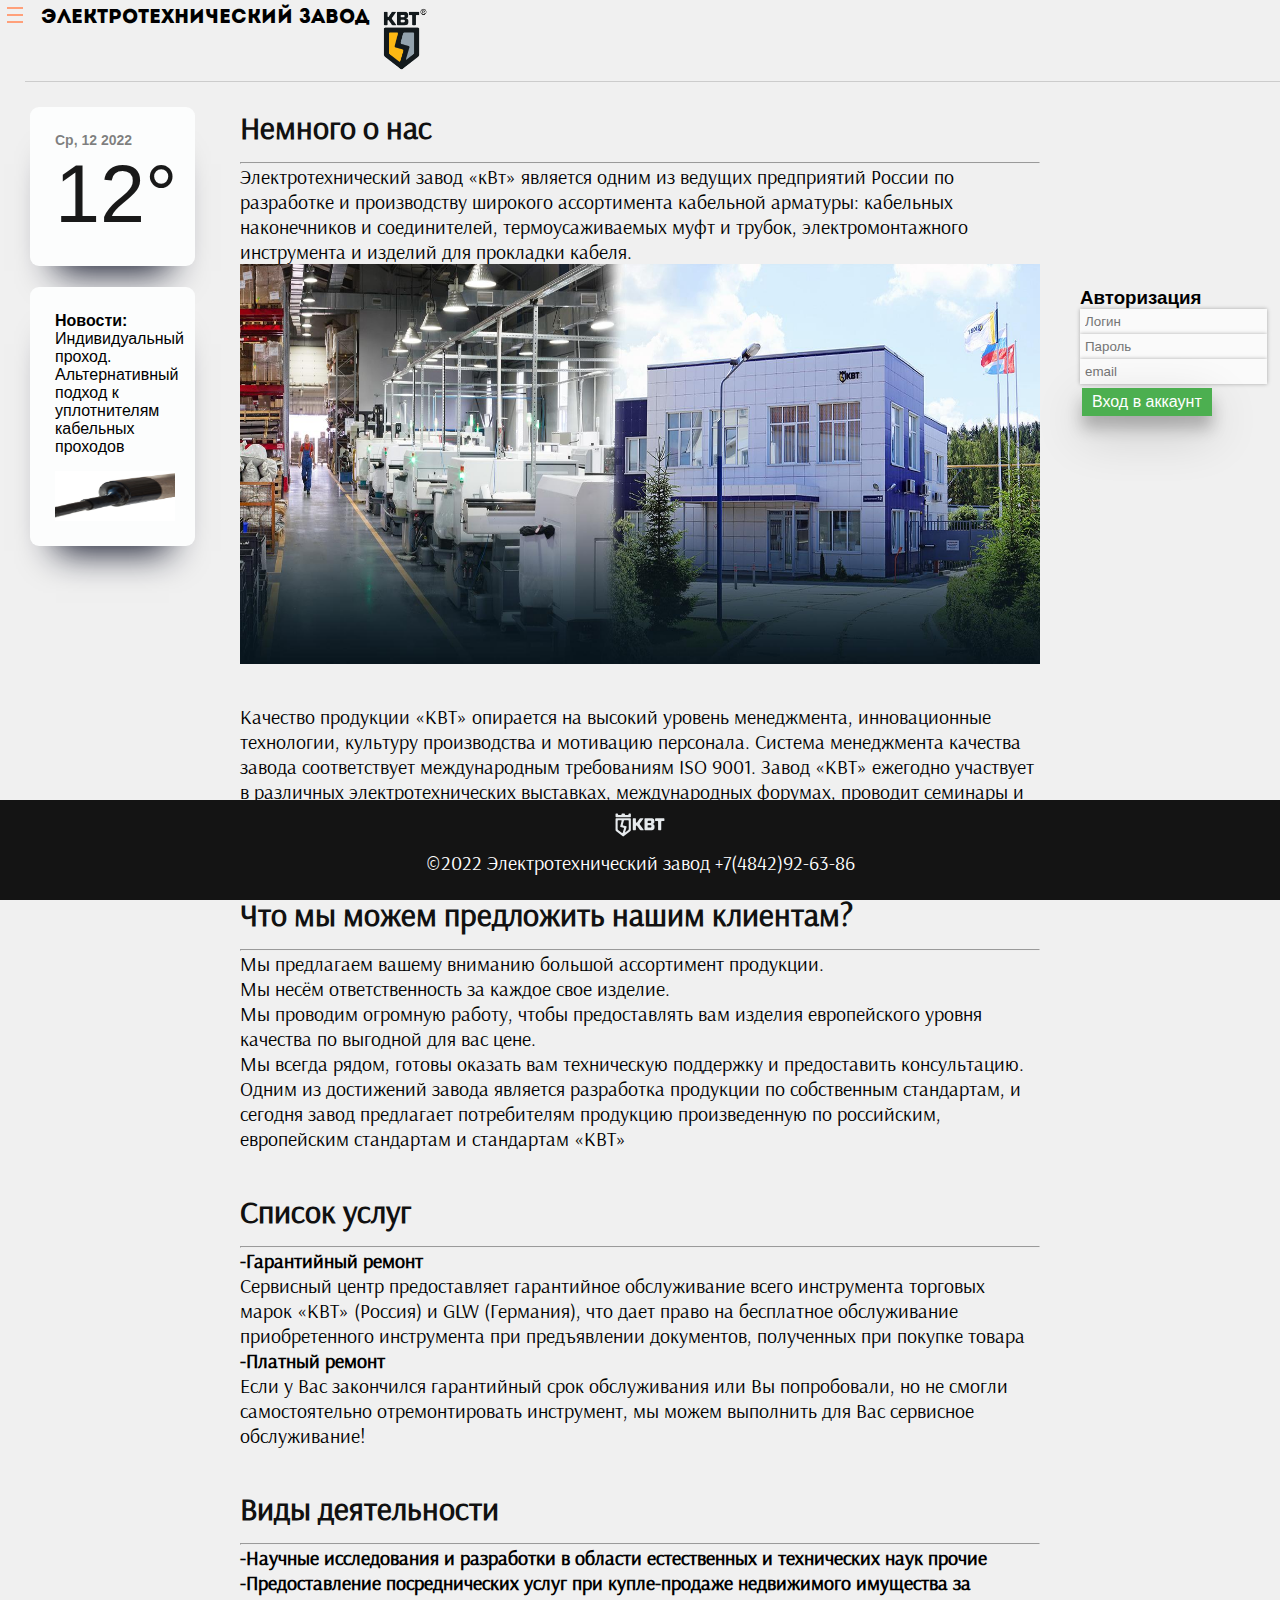
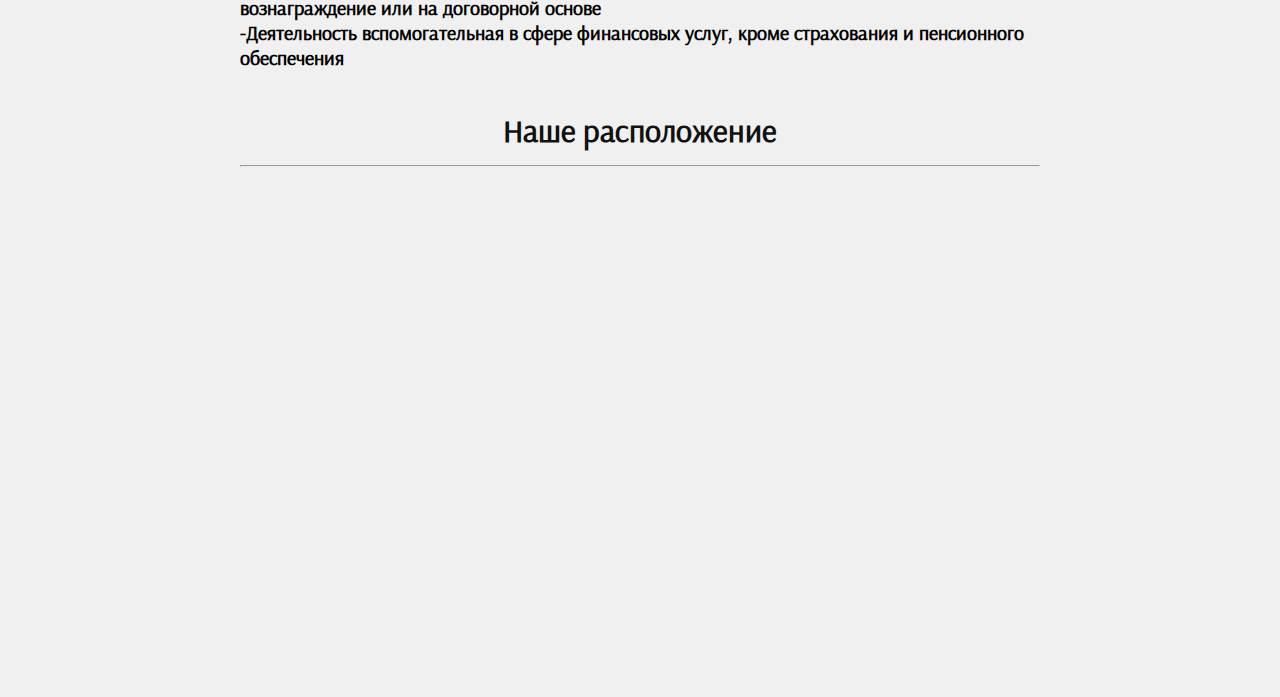
<file: Практика4-5/pages/index.html>
<head>
	<meta http-equiv="X-UA-Compatible" content="IE=edge">
	<meta name="viewport" content="width=device-width, initial-scale=1.0">
	<title>KVT</title>
	<link rel="stylesheet" href="../css/css.css">
        <link type="image/x-icon" rel="shortcut icon" href="../img/logo1.ico">
</head>
<body>
	<div class="header">	
                <p>Электротехнический завод</p>
		<a href="../pages/index.html"><img src="../img/logo.png" width="65" height="65"/></a>
                </div>
	 <input type="checkbox" id="hmt" class="hidden-menu-ticker">
    <label class="btn-menu" for="hmt">
<span class="first"></span>
<span class="second"></span>
<span class="third"></span>
</label>
<ul class="hidden-menu">
 <li><a href="">Главная страница</a></li>
      <li><a href="history.html">История предприятия</a></li>
      <li><a href="Photo-video.html">Фото и видео</a></li>
      <li><a href="Contacts.html">Контакты</a></li>
        <li><a href="inf.html">О нас</a></li>
</ul>
<div class="left">
            <div class="widget">
            
                <div class="left-panel panel">
                    <div class="date">
                        Ср, 12 2022
                    </div>
                    <div class="temp">
                       12&deg;
                    </div>
                </div>
            </div>
            </div>
            <div class="clear">
                    <div class="news">
                       <b>Новости:</b><br>
                        Индивидуальный проход.<br> Альтернативный подход к уплотнителям кабельных проходов<h2></h2>
                        <a href=""><img src="../img/proh.jpg" width="120" height="50"></a>
                    </div>
                </div>
            </div>
            </div>
<div class="menu1">
            <div>
                <form >
                    <h3>Авторизация</h3>
                    <div>
                        <input class="menuvvod" placeholder="Логин">
                    </div>
                    <div>
                        <input class="menuvvod" placeholder="Пароль">
                    </div>
                    <div>
                        <input class="menuvvod" placeholder="email">
                    </div>
                    <div>
                        <button class="button button1"  type="submit">Вход в аккаунт</button>
                    </div>
                </form>
            </div>
</div>
        <div class="content">
                <h2>Немного о нас</h2> 
                <hr>
                <p>Электротехнический завод «кВт» является одним из ведущих предприятий России по разработке и производству широкого ассортимента кабельной арматуры: кабельных наконечников и соединителей, термоусаживаемых муфт и трубок, электромонтажного инструмента и изделий для прокладки кабеля.
                <img src="../img/prodaction.jpg" width="800" height="400" align="center" />
                <p>Качество продукции «КВТ» опирается на высокий уровень менеджмента, инновационные технологии, культуру производства и мотивацию персонала.

                        Система менеджмента качества завода соответствует международным требованиям ISO 9001.
                        
                        Завод «КВТ» ежегодно участвует в различных электротехнических выставках, международных форумах, проводит семинары и практические занятия по продукции, проводит научно-исследовательскую и опытно-конструкторскую работу по освоению новых направлений продукции</p>
                <h2>Что мы можем предложить нашим клиентам?</h2>
                <hr>
                <p>Мы предлагаем вашему вниманию большой ассортимент продукции.</br>
                        Мы несём ответственность за каждое свое изделие.</br>
                        Мы проводим огромную работу, чтобы предоставлять вам изделия европейского уровня качества по выгодной для вас цене.</br>
                        Мы всегда рядом, готовы оказать вам техническую поддержку и предоставить консультацию.</br>
                        Одним из достижений завода является разработка продукции по собственным стандартам, и сегодня завод предлагает потребителям продукцию произведенную по российским, европейским стандартам и стандартам «КВТ»</p>
                        <h2>Список услуг</h2>
                        <hr>
                        <p><b>-Гарантийный ремонт</b><br>
Сервисный центр предоставляет гарантийное обслуживание всего инструмента торговых марок «КВТ» (Россия) и GLW (Германия), что дает право на бесплатное обслуживание приобретенного инструмента при предъявлении документов, полученных при покупке товара<br>
<b>-Платный ремонт</b><br>
Если у Вас закончился гарантийный срок обслуживания или Вы попробовали, но не смогли самостоятельно отремонтировать инструмент, мы можем выполнить для Вас сервисное обслуживание!</p>
   <h2>Виды деятельности</h2>
                        <hr>
                        <p><b>-Научные исследования и разработки в области естественных и технических наук прочие</b><br>
<b>-Предоставление посреднических услуг при купле-продаже недвижимого имущества за вознаграждение или на договорной основе</b><br>
<b>-Деятельность вспомогательная в сфере финансовых услуг, кроме страхования и пенсионного обеспечения</b><br>
                        <center><h2>Наше расположение</h2></center> 
<hr>                
<iframe src="https://yandex.ru/map-widget/v1/?um=constructor%3A0b6fc6575cf6720e4ea9ee7a46d225d6eb70cebe664f619e77d1f1166318fa01&amp;source=constructor" width="850" height="380" frameborder="0"></iframe>
                </div>
                <center>
        <footer class="fixed_footer">
                <div class="content">
                        <img src="../img/footer.svg" width="50" height="50">
                  <p class="tex">©2022 Электротехнический завод   +7(4842)92-63-86</p>
                </div>
              </footer>
</body>
</html>
</file>
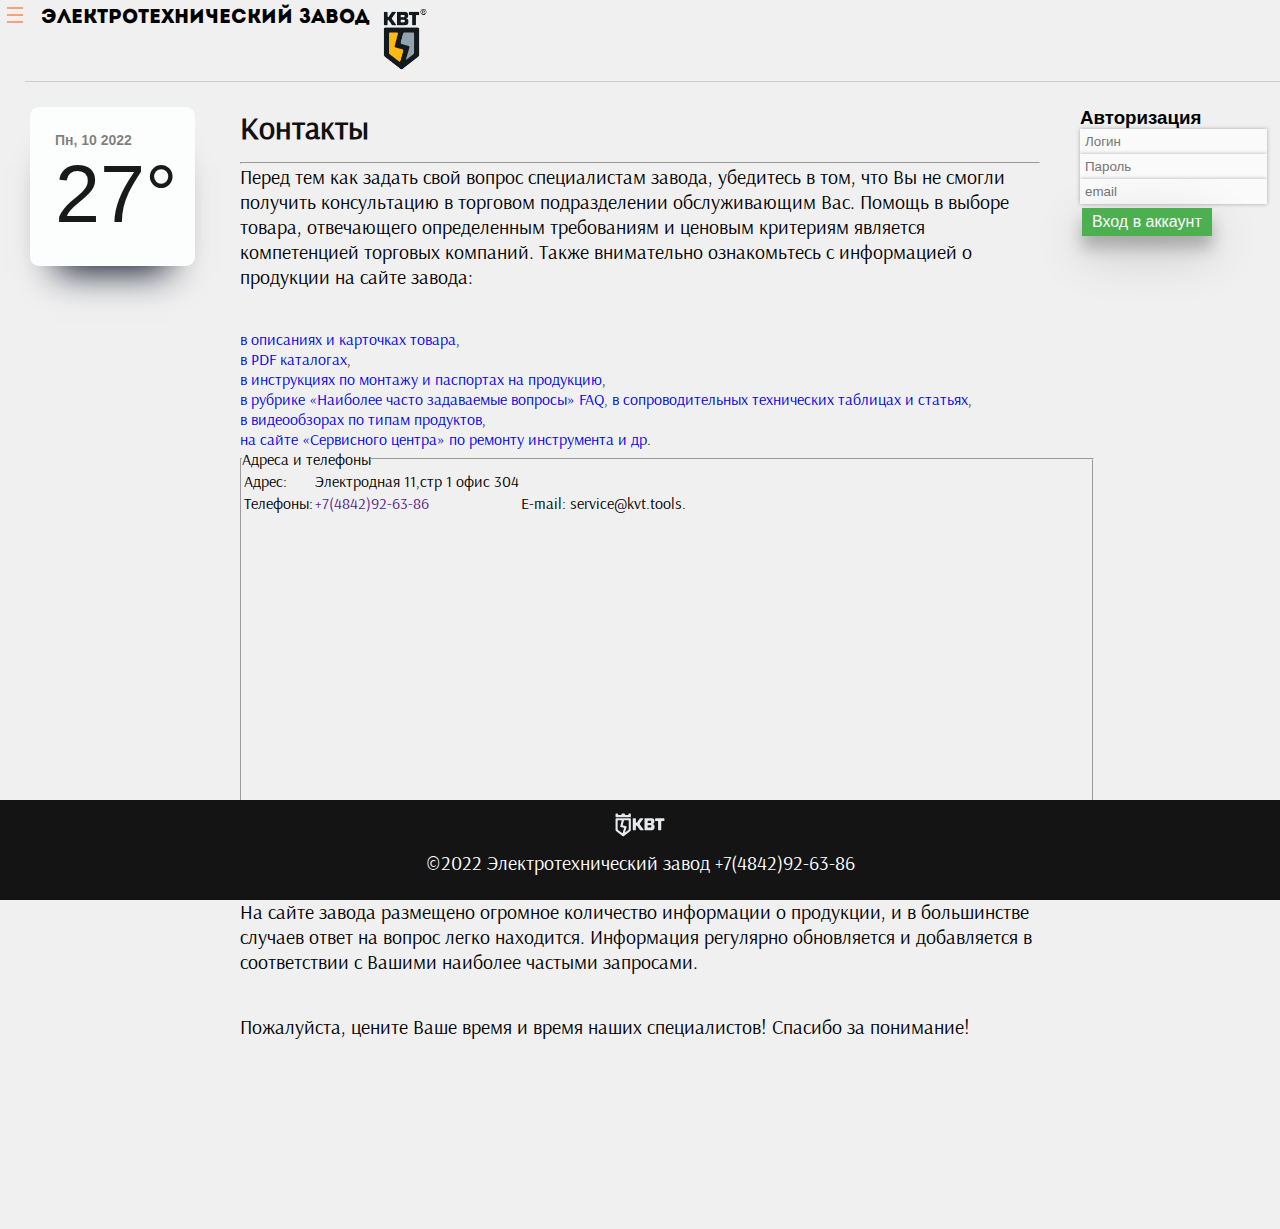
<file: Практика4-5/pages/Contacts.html>
<head>
	<meta http-equiv="X-UA-Compatible" content="IE=edge">
	<meta name="viewport" content="width=device-width, initial-scale=1.0">
	<title>Контакты</title>
	<link rel="stylesheet" href="../css/css.css">
	<link type="image/x-icon" rel="shortcut icon" href="../img/logo1.ico">
</head>
<body>
	<div class="header">	
                <p>Электротехнический завод</p>
				<a href="../pages/index.html"><img src="../img/logo.png" width="65" height="65"/></a>
                </div>
	 <input type="checkbox" id="hmt" class="hidden-menu-ticker">
    <label class="btn-menu" for="hmt">
<span class="first"></span>
<span class="second"></span>
<span class="third"></span>
</label>
<ul class="hidden-menu">
 <li><a href="index.html">Главная страница</a></li>
    <li><a href="history.html">История предприятия</a></li>
      <li><a href="Photo-video.html">Фото и видео</a></li>
      <li><a href="Contacts.html">Контакты</a></li>
        <li><a href="inf.html">О нас</a></li>
</ul>
<div class="left">
	<div class="widget">
	
		<div class="left-panel panel">
			<div class="date">
				Пн, 10 2022
			</div>
			<div class="temp">
			   27&deg;
			</div>
		</div>
		<div class="right-panel panel">
		</div>
	</div>
</div>
<div class="menu1">
	<div>
		<form  class="container-1">
			<h3>Авторизация</h3>
			<div>
				<input class="menuvvod" placeholder="Логин">
			</div>
			<div>
				<input class="menuvvod" placeholder="Пароль">
			</div>
			<div>
				<input class="menuvvod" placeholder="email">
			</div>
			<div>
				<button class="button button1"  type="submit">Вход в аккаунт</button>
			</div>
		</form>
	</div>
</div>
        <div class="content">
                <h2>Контакты</h2> 
                <hr>
                <p>Перед тем как задать свой вопрос специалистам завода, убедитесь  в том, что Вы не смогли получить консультацию в торговом подразделении обслуживающим Вас. Помощь в выборе товара, отвечающего определенным требованиям и ценовым критериям является компетенцией торговых компаний.
					Также внимательно ознакомьтесь с информацией о продукции на сайте завода: </p>
					<ul>
						<li><a href="/prod/">в описаниях и карточках товара</a>,&nbsp;</li>
						<li><a href="/pdf-catalogues/">в PDF каталогах</a>,&nbsp;&nbsp;</li>
						<li><a href="/technical-support/docs/">в инструкциях по монтажу и паспортах на продукцию</a>,&nbsp;&nbsp;</li>
						<li><a href="/kvt_uc/training_materials/articles/">в рубрике «Наиболее часто задаваемые вопросы» FAQ, в сопроводительных технических таблицах и статьях</a>, &nbsp;</li>
						<li><a href="/kvt_uc/training_materials/our-video/">в видеообзорах по типам продуктов</a>,&nbsp;</li>
						<li><a href="http://kvt-service.tools/service/">на сайте «Сервисного центра» по ремонту инструмента и др</a>.&nbsp;</li>
					</ul>
					<fieldset>
    <legend>Адреса и телефоны</legend>
 <table>
 <tr>
 <td>Адрес:</td>
 <td>Электродная 11,cтр 1 офис 304</td>
 </tr>
 <tr>
  <td>Телефоны:</td>
 <td><a href="" background="gray">+7(4842)92-63-86</td></a>
 <td>E-mail:
service@kvt.tools.
</td>
 </tr>
 <tr>
 <td></td>
 </tr>
 </table>
    <div class="razmer">
 <form align="center">
	<iframe src="https://yandex.ru/map-widget/v1/?um=constructor%3A0b6fc6575cf6720e4ea9ee7a46d225d6eb70cebe664f619e77d1f1166318fa01&amp;source=constructor" width="850" height="380" frameborder="0"></iframe>
  </form>
</fieldset>
				<p>На сайте завода размещено огромное количество информации о продукции, и в большинстве случаев ответ на вопрос легко находится. Информация регулярно обновляется и добавляется в соответствии с Вашими наиболее частыми запросами.</p>
			<p>Пожалуйста, цените Ваше время и время наших специалистов! Спасибо за понимание!</p>	
			</div>
			<center>
        <footer class="fixed_footer">
                <div class="content">
                        <img src="../img/footer.svg" width="50" height="50">
                  <p class="tex">©2022 Электротехнический завод   +7(4842)92-63-86</p>
                </div>
              </footer>
</body>
</html>
</file>
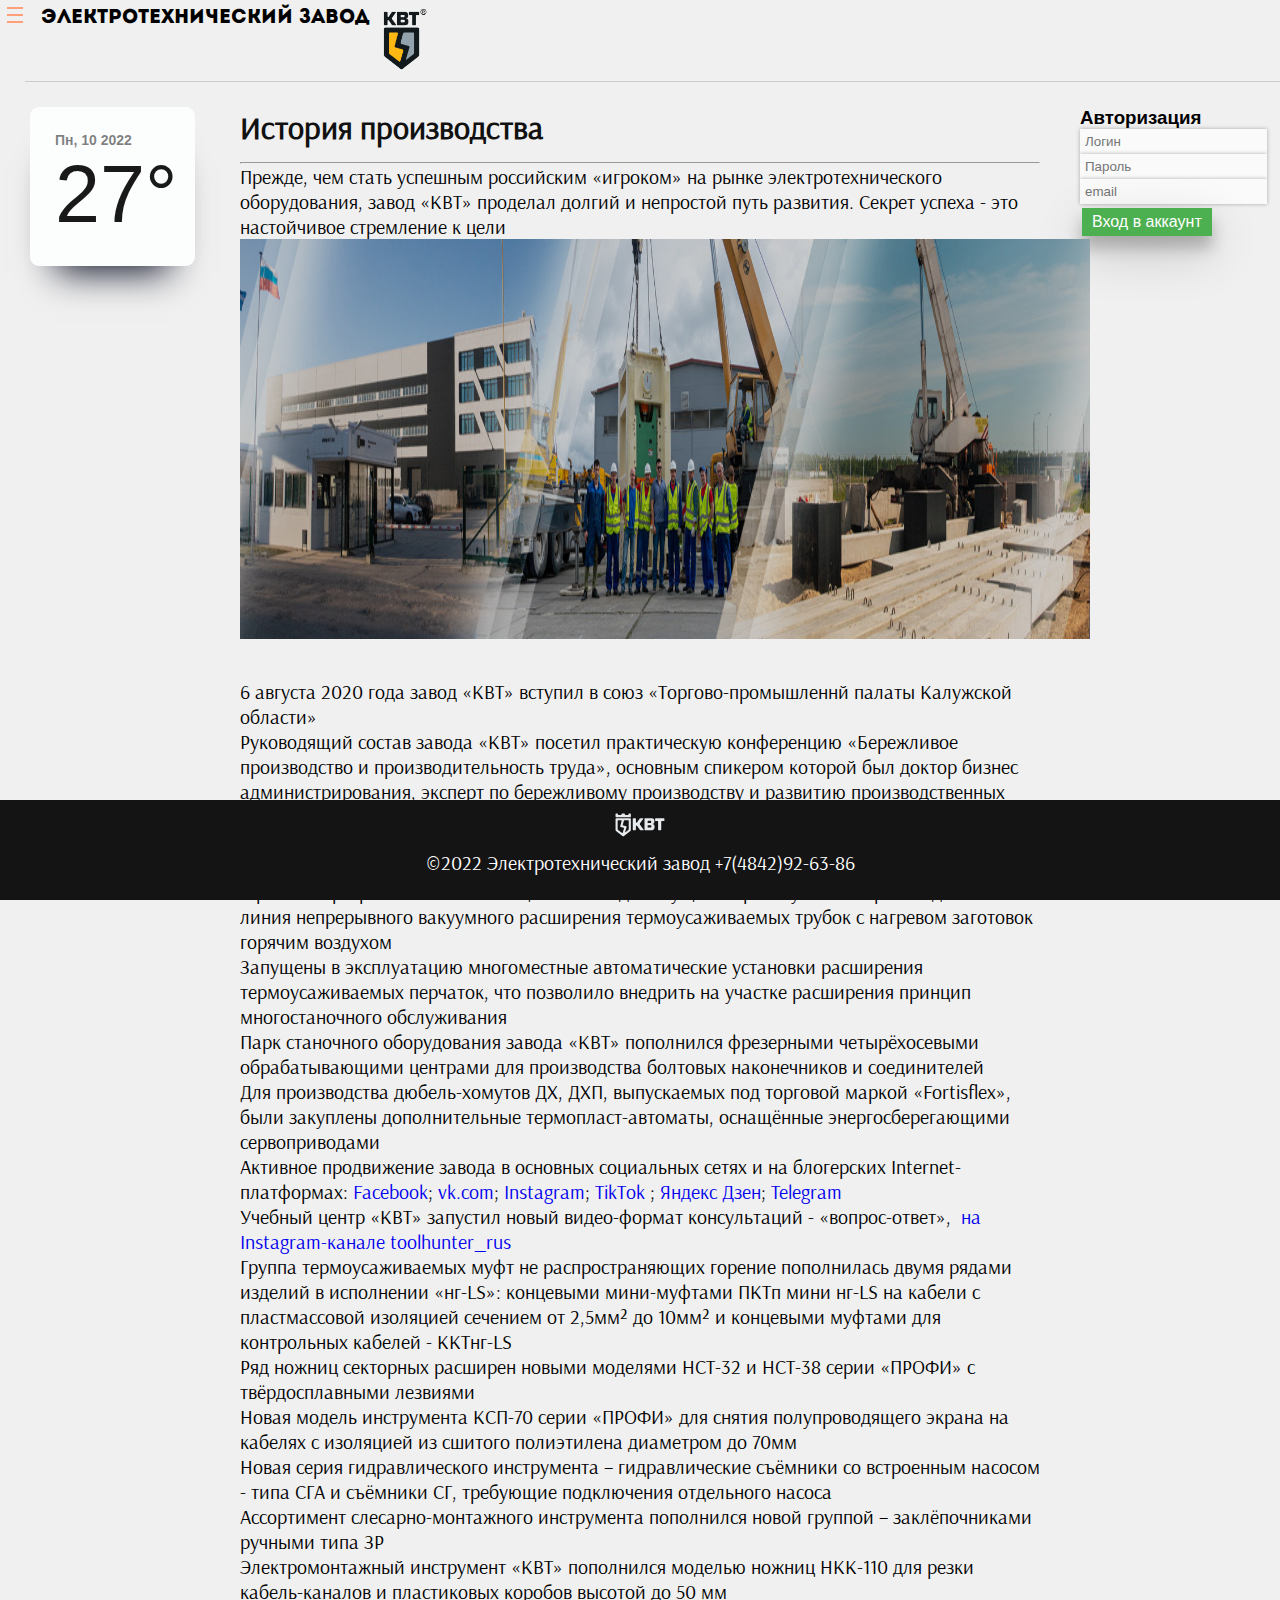
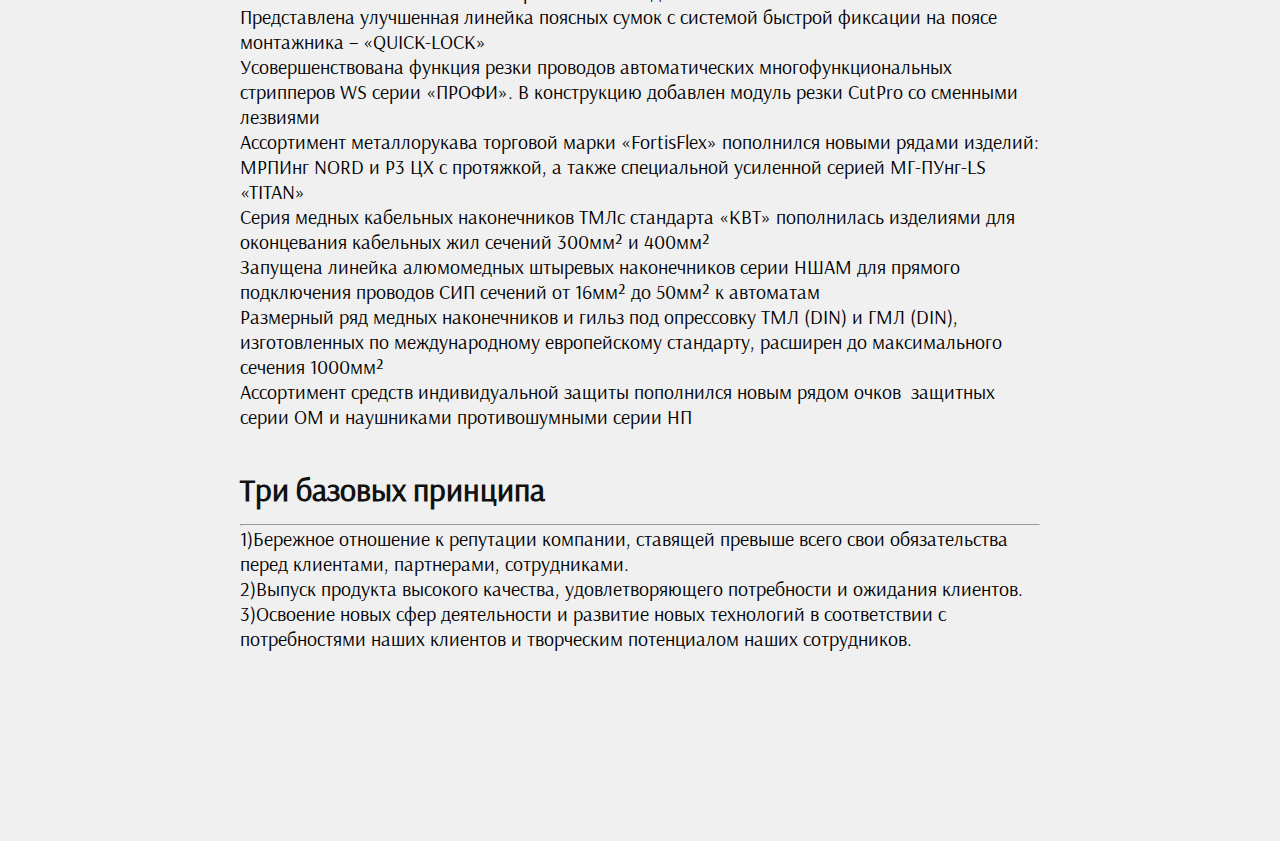
<file: Практика4-5/pages/history.html>
<head>
	<meta http-equiv="X-UA-Compatible" content="IE=edge">
	<meta name="viewport" content="width=device-width, initial-scale=1.0">
	<title>История</title>
	<link rel="stylesheet" href="../css/css.css">
	<link type="image/x-icon" rel="shortcut icon" href="../img/logo1.ico">
</head>
<body>
	<div class="header">	
                <p>Электротехнический завод</p>
		<a href="../pages/index.html"><img src="../img/logo.png" width="65" height="65"/></a>
                </div>
	 <input type="checkbox" id="hmt" class="hidden-menu-ticker">
    <label class="btn-menu" for="hmt">
<span class="first"></span>
<span class="second"></span>
<span class="third"></span>
</label>
<ul class="hidden-menu">
<li><a href="index.html">Главная страница</a></li>
    <li><a href="history.html">История предприятия</a></li>
      <li><a href="Photo-video.html">Фото и видео</a></li>
      <li><a href="Contacts.html">Контакты</a></li>
        <li><a href="inf.html">О нас</a></li>
</ul>
<div class="left">
	<div class="widget">
	
		<div class="left-panel panel">
			<div class="date">
				Пн, 10 2022
			</div>
			<div class="temp">
			   27&deg;
			</div>
		</div>
		<div class="right-panel panel">
		</div>
	</div>
	</div>
</div>
<div class="menu1">
	<div>
		<form  class="container-1">
			<h3>Авторизация</h3>
			<div>
				<input class="menuvvod" placeholder="Логин">
			</div>
			<div>
				<input class="menuvvod" placeholder="Пароль">
			</div>
			<div>
				<input class="menuvvod" placeholder="email">
			</div>
			<div>
				<button class="button button1"  type="submit">Вход в аккаунт</button>
			</div>
		</form>
	</div>
</div>
        <div class="content">
                <h2>История производства</h2> 
                <hr>
                <p>Прежде, чем стать успешным российским «игроком» на рынке электротехнического оборудования, завод «КВТ» проделал долгий и непростой путь развития. Секрет успеха - это настойчивое стремление к цели
                <img src="../img/download.jpg" width="850" height="400"/>
                <p>
					6 августа 2020 года завод «КВТ» вступил в союз «Торгово-промышленнй палаты Калужской области»</br>
					Руководящий состав завода «КВТ» посетил практическую конференцию «Бережливое производство и производительность труда», основным спикером которой был доктор бизнес администрирования, эксперт по бережливому производству и развитию производственных систем - Литти Сергей Павлович</br>
					Завод «КВТ» представил свою продукцию на 30-й международной выставке отделочных и строительных материалов, инженерного оборудования, архитектурных проектов «YugBuild»</br>
					В рамках программы автоматизации на заводе запущена в работу высокопроизводительная линия непрерывного вакуумного расширения термоусаживаемых трубок с нагревом заготовок горячим воздухом</br>
					Запущены в эксплуатацию многоместные автоматические установки расширения термоусаживаемых перчаток, что позволило внедрить на участке расширения принцип многостаночного обслуживания</br>
					Парк станочного оборудования завода «КВТ» пополнился фрезерными четырёхосевыми обрабатывающими центрами для производства болтовых наконечников и соединителей</br>
					Для производства дюбель-хомутов ДХ, ДХП, выпускаемых под торговой маркой «Fortisflex», были закуплены дополнительные термопласт-автоматы, оснащённые энергосберегающими сервоприводами</br>
					Активное продвижение завода в основных социальных сетях и на блогерских Internet-платформах: <a href="https://www.facebook.com/kvt.su/">Facebook</a>; <a href="https://vk.com/kvt_electro">vk.com</a>; <a href="https://www.instagram.com/kvt.su/">Instagram</a>; <a href="https://www.tiktok.com/@kvt.su?lang=ru-RU">TikTok </a>; <a href="https://zen.yandex.ru/id/5ffd9ea1e4f5ff539bd3e006">Яндекс Дзен</a>; <a href="https://t.me/kvt_su">Telegram</a></br>
					Учебный центр «КВТ» запустил новый видео-формат консультаций - «вопрос-ответ»,&nbsp; <a href="https://www.instagram.com/toolhunter_rus/">на Instagram-канале toolhunter_rus&nbsp;</a></br>
					Группа термоусаживаемых муфт не распространяющих горение пополнилась двумя рядами изделий в исполнении «нг-LS»: концевыми мини-муфтами ПКТп мини нг-LS на кабели с пластмассовой изоляцией сечением от 2,5мм² до 10мм² и концевыми муфтами для контрольных кабелей - ККТнг-LS</br>
					Ряд ножниц секторных расширен новыми моделями НСТ-32 и НСТ-38 серии «ПРОФИ» с твёрдосплавными лезвиями</br>
					Новая модель инструмента КСП-70 серии «ПРОФИ» для снятия полупроводящего экрана на кабелях с изоляцией из сшитого полиэтилена диаметром до 70мм</br>
					Новая серия гидравлического инструмента – гидравлические съёмники со встроенным насосом - типа СГА и съёмники СГ, требующие подключения отдельного насоса</br>
					Ассортимент слесарно-монтажного инструмента пополнился новой группой – заклёпочниками ручными типа ЗР</br>
					Электромонтажный инструмент «КВТ» пополнился моделью ножниц НКК-110 для резки кабель-каналов и пластиковых коробов высотой до 50 мм</br>
					Представлена улучшенная линейка поясных сумок с системой быстрой фиксации на поясе монтажника – «QUICK-LOCK»</br>
					Усовершенствована функция резки проводов автоматических многофункциональных стрипперов WS серии «ПРОФИ». В конструкцию добавлен модуль резки СutPro со сменными лезвиями</br>
					Ассортимент металлорукава торговой марки «FortisFlex» пополнился новыми рядами изделий: МРПИнг NORD и Р3 ЦХ с протяжкой, а также специальной усиленной серией МГ-ПУнг-LS «TITAN»</br>
					Серия медных кабельных наконечников ТМЛс стандарта «КВТ» пополнилась изделиями для оконцевания кабельных жил сечений 300мм² и 400мм²</br>
					Запущена линейка алюмомедных штыревых наконечников серии НШАМ для прямого подключения проводов СИП сечений от 16мм² до 50мм² к автоматам</br>
					Размерный ряд медных наконечников и гильз под опрессовку ТМЛ (DIN) и ГМЛ (DIN), изготовленных по международному европейскому стандарту, расширен до максимального сечения 1000мм²</br>
					Ассортимент средств индивидуальной защиты пополнился новым рядом очков&nbsp; защитных серии ОМ и наушниками противошумными серии НП</p>
                <h2>Три базовых принципа</h2>
                <hr>
<p>1)Бережное отношение к репутации компании, ставящей превыше всего свои обязательства перед клиентами, партнерами, сотрудниками.</br>
2)Выпуск продукта высокого качества, удовлетворяющего потребности и ожидания клиентов.</br>
3)Освоение новых сфер деятельности и развитие новых технологий в соответствии с потребностями наших клиентов и творческим потенциалом наших сотрудников.</p>
                </div>
                <center>
        <footer class="fixed_footer">
                <div class="content">
                        <img src="../img/footer.svg" width="50" height="50">
                  <p class="tex">©2022 Электротехнический завод   +7(4842)92-63-86</p>
                </div>
              </footer>
</body>
</html>
</file>
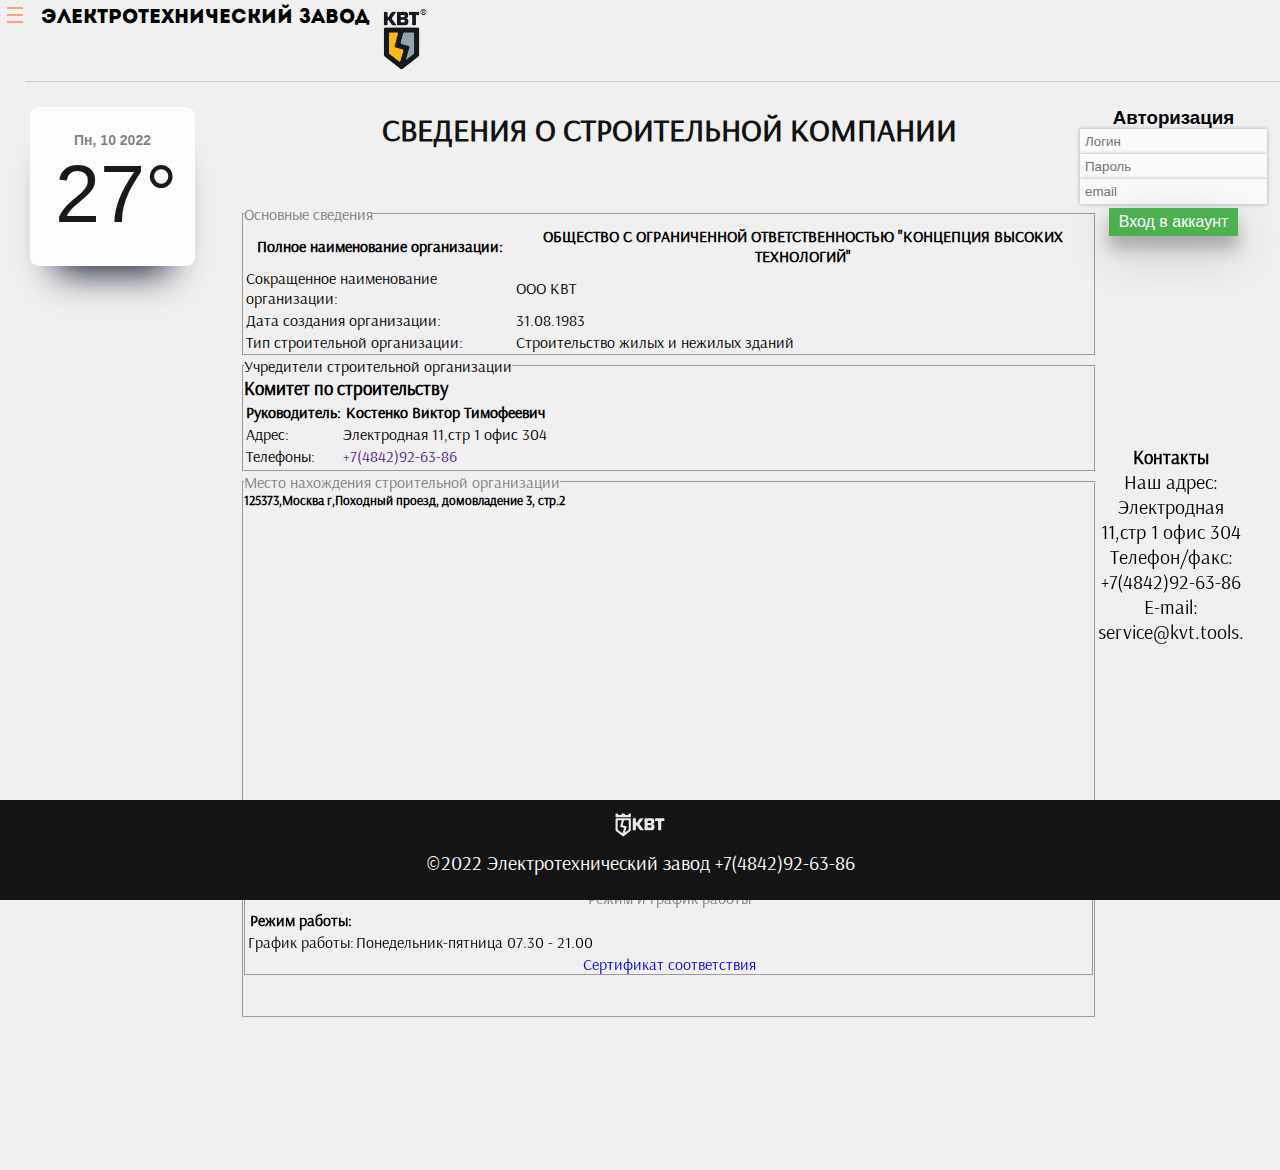
<file: Практика4-5/pages/inf.html>
<head>
	<meta http-equiv="X-UA-Compatible" content="IE=edge">
	<meta name="viewport" content="width=device-width, initial-scale=1.0">
	<title>О нас</title>
	<link rel="stylesheet" href="../css/css.css">
	<link type="image/x-icon" rel="shortcut icon" href="../img/logo1.ico">
</head>
<body>
	<div class="header">	
                <p>Электротехнический завод</p>
				<a href="../pages/index.html"><img src="../img/logo.png" width="65" height="65"/></a>
                </div>
	 <input type="checkbox" id="hmt" class="hidden-menu-ticker">
    <label class="btn-menu" for="hmt">
<span class="first"></span>
<span class="second"></span>
<span class="third"></span>
</label>
<ul class="hidden-menu">
 <li><a href="index.html">Главная страница</a></li>
    <li><a href="history.html">История предприятия</a></li>
      <li><a href="Photo-video.html">Фото и видео</a></li>
      <li><a href="Contacts.html">Контакты</a></li>
        <li><a href="inf.html">О нас</a></li>
</ul>
<center>
   <div class="left">
      <div class="widget">
              <div class="date">
                  Пн, 10 2022
              </div>
              <div class="temp">
                 27&deg;
              </div>
          </div>
   </div>
   </div>
</div>
<div class="menu1">
   <div>
       <form  class="container-1">
           <h3>Авторизация</h3>
           <div>
               <input class="menuvvod" placeholder="Логин">
           </div>
           <div>
               <input class="menuvvod" placeholder="Пароль">
           </div>
           <div>
               <input class="menuvvod" placeholder="email">
           </div>
           <div>
               <button class="button button1"  type="submit">Вход в аккаунт</button>
           </div>
       </form>
   </div>
</div>
        <div class="content">
<table>
<td
rowspan="2"
style="width:80%">
<center>
<h2>СВЕДЕНИЯ О СТРОИТЕЛЬНОЙ КОМПАНИИ</h2>
</center>
<table>
<tr>
</tr>
</table>
<p style="text-indent:20px">
<fieldset>
    <legend style="color:gray ">Основные сведения</legend>
 <table>
 <tr>
 <th>Полное наименование организации:</th>
 <th>ОБЩЕСТВО С ОГРАНИЧЕННОЙ ОТВЕТСТВЕННОСТЬЮ "КОНЦЕПЦИЯ ВЫСОКИХ ТЕХНОЛОГИЙ"<th>
 </tr>
 <tr>
 <td>Сокращенное наименование организации:</td>
 <td>ООО КВТ</td>
 </tr>
 <tr>
  <td>Дата создания организации:</td>
 <td>31.08.1983</td>
 </tr>
 <tr>
  <td>Тип строительной организации:</td>
 <td>Строительство жилых и нежилых зданий</td>
 </tr>
 </table>
    <div class="razmer">
 <form align="center">
  </div>
  </form>
</fieldset>
<fieldset>
    <legend>Учредители строительной организации</legend>
	<h3>Комитет по строительству</h3>
 <table>
 <tr>
 <th>Руководитель:</th>
 <th>Костенко Виктор Тимофеевич<th>
 </tr>
 <tr>
 <td>Адрес:</td>
 <td>Электродная 11,cтр 1 офис 304</td>
 </tr>
 <tr>
  <td>Телефоны:</td>
 <td><a href="" background="gray">+7(4842)92-63-86</td></a>
 </tr>
 <tr>
 <td></td>
 </tr>
 </table>
    <div class="razmer">
 <form align="center">
 
  </form>
</fieldset>
<fieldset>
    <legend style="color:gray ">Место нахождения строительной организации</legend>
	<h5>125373,Москва г,Походный проезд, домовладение 3, стр.2
</h5>
<iframe src="https://yandex.ru/map-widget/v1/?um=constructor%3A0b6fc6575cf6720e4ea9ee7a46d225d6eb70cebe664f619e77d1f1166318fa01&amp;source=constructor" width="850" height="380" frameborder="0"></iframe>
    <div class="razmer">
 <form align="center">
 <fieldset>
    <legend style="color:gray ">Режим и график работы</legend>
 <table>
 <tr>
 <th>Режим работы:</th>
 <th></th><th>
 </tr>
 <tr>
 <td>График работы:</td>
 <td>Понедельник-пятница 07.30 - 21.00
</td>
 </tr>
 </table>
   <a href="https://lib.net.ru/flipping/?pub=sertificates/sert-kits-2022.pdf">Сертификат соответствия</a>
    <div class="razmer">
 <form align="center">
  </div>
  </form>
</fieldset>
</p>
</td>
<td bgcolor="#e6e6fa"
align="center">
<tr>
<td
align="center">
<h3>Контакты</h3>
<p>
Наш адрес:</br>
Электродная 11,cтр 1 офис 304</br>
Телефон/факс:</br>
+7(4842)92-63-86</br>
E-mail:</br>
service@kvt.tools.</br>
</p>
</td>
</tr>
</table>
        <footer class="fixed_footer">
                <div class="content">
                        <img src="../img/footer.svg" width="50" height="50">
                  <p class="tex">©2022 Электротехнический завод   +7(4842)92-63-86</p>
                </div>
              </footer>
</body>
</html>
</file>
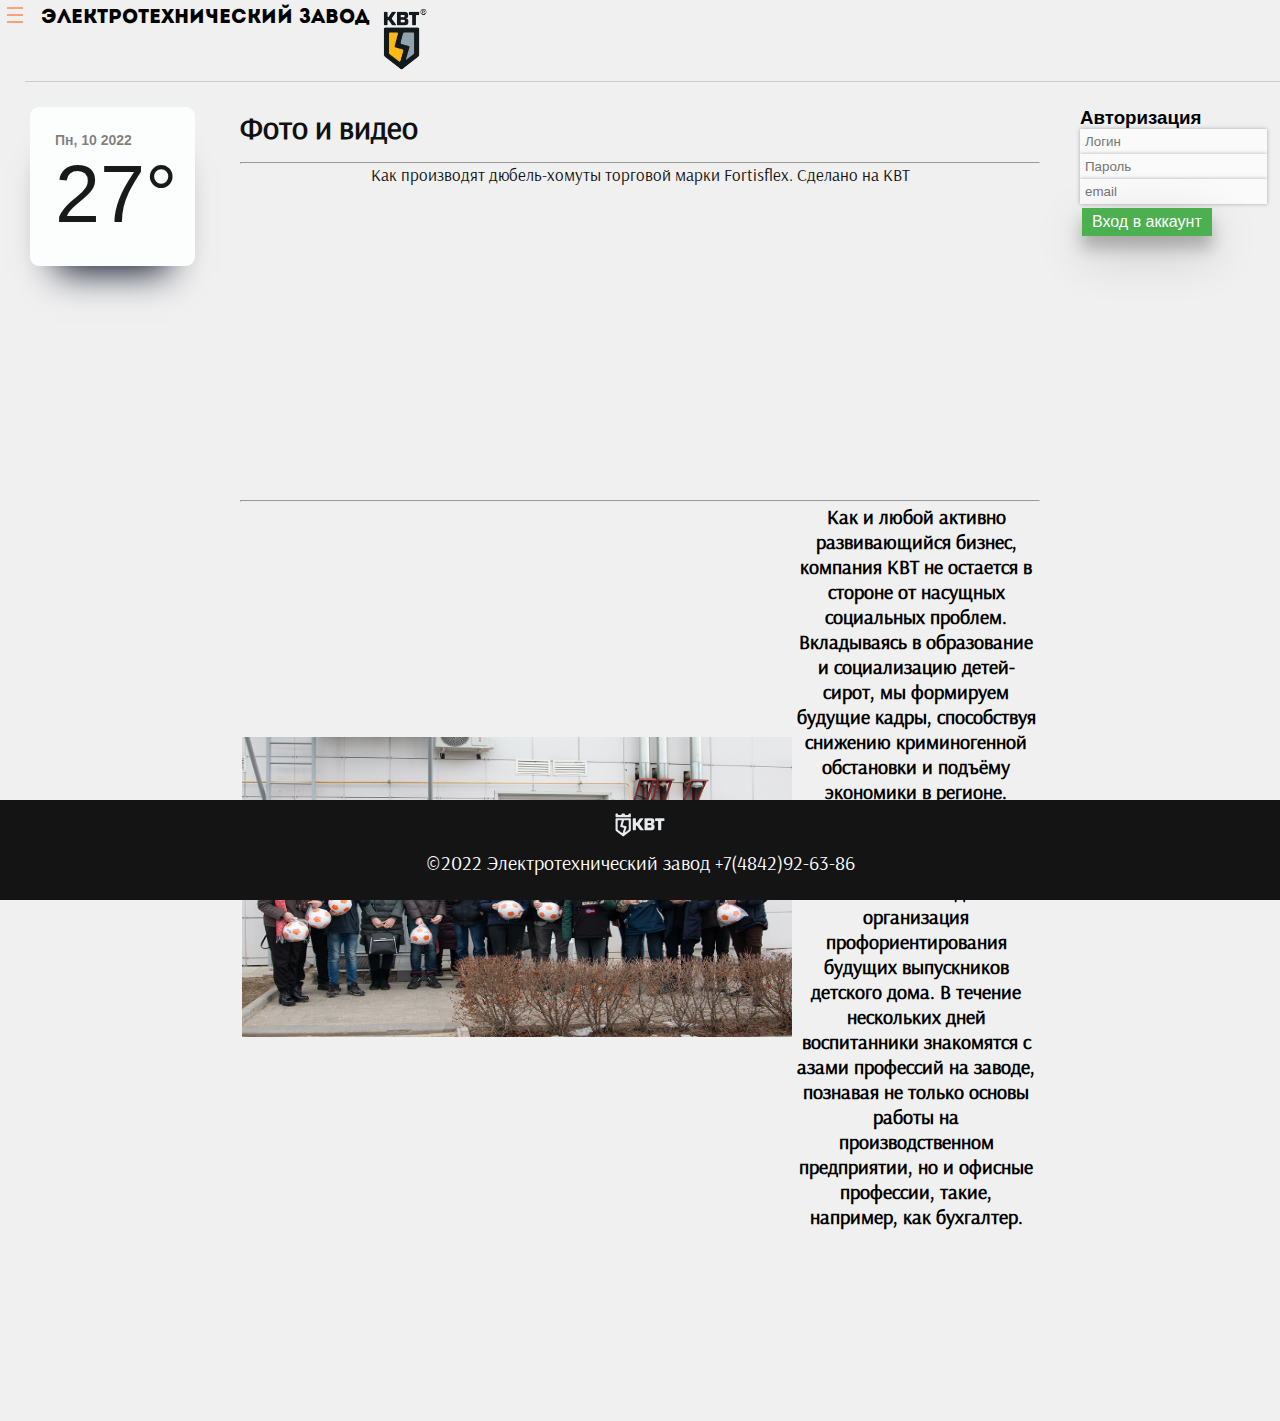
<file: Практика4-5/pages/Photo-video.html>
<head>
	<meta http-equiv="X-UA-Compatible" content="IE=edge">
	<meta name="viewport" content="width=device-width, initial-scale=1.0">
	<title>Фото-Видео</title>
	<link rel="stylesheet" href="../css/css.css">
	<link type="image/x-icon" rel="shortcut icon" href="../img/logo1.ico">
</head>
<body>
	<div class="header">	
                <p>Электротехнический завод</p>
				<a href="../pages/index.html"><img src="../img/logo.png" width="65" height="65"/></a>
                </div>
	 <input type="checkbox" id="hmt" class="hidden-menu-ticker">
    <label class="btn-menu" for="hmt">
<span class="first"></span>
<span class="second"></span>
<span class="third"></span>
</label>
<ul class="hidden-menu">
<li><a href="index.html">Главная страница</a></li>
    <li><a href="history.html">История предприятия</a></li>
      <li><a href="Photo-video.html">Фото и видео</a></li>
      <li><a href="Contacts.html">Контакты</a></li>
        <li><a href="inf.html">О нас</a></li>
</ul>
<div class="left">
	<div class="widget">
	
		<div class="left-panel panel">
			<div class="date">
				Пн, 10 2022
			</div>
			<div class="temp">
			   27&deg;
			</div>
		</div>
		<div class="right-panel panel">
		</div>
	</div>
	</div>
</div>
<div class="menu1">
	<div>
		<form  class="container-1">
			<h3>Авторизация</h3>
			<div>
				<input class="menuvvod" placeholder="Логин">
			</div>
			<div>
				<input class="menuvvod" placeholder="Пароль">
			</div>
			<div>
				<input class="menuvvod" placeholder="email">
			</div>
			<div>
				<button class="button button1"  type="submit">Вход в аккаунт</button>
			</div>
		</form>
	</div>
</div>
        <div class="content">
                <h2>Фото и видео</h2> 
				<hr>
				<center>
					<h1>Как производят дюбель-хомуты торговой марки Fortisflex. Сделано на КВТ</h1>
				<iframe width="560" height="315" src="https://www.youtube.com/embed/I9gd-th374c" frameborder="0" allowfullscreen>
				</iframe>
<table>
	<tr>
		<th><img src="../img/children_01.jpg" class="scale" width="550" height="300"></th>
		<hr>
		<th><p>Как и любой активно развивающийся бизнес, компания КВТ не остается в стороне от насущных социальных проблем. Вкладываясь в образование и социализацию детей-сирот, мы формируем будущие кадры, способствуя снижению криминогенной обстановки и подъёму экономики в регионе.

			Ежегодно КВТ проводит мероприятия помощи детскому дому. Одно из наиболее важных для нас – организация профориентирования будущих выпускников детского дома. В течение нескольких дней воспитанники знакомятся с азами профессий на заводе, познавая не только основы работы на производственном предприятии, но и офисные профессии, такие, например, как бухгалтер.</p></th>
	</tr>
</table>
			</div>
			<center>
        <footer class="fixed_footer">
                <div class="content">
                        <img src="../img/footer.svg" width="50" height="50">
                  <p class="tex">©2022 Электротехнический завод   +7(4842)92-63-86</p>
                </div>
              </footer>
</body>
</html>
</file>
<file: Практика4-5/css/css.css>
*{
    list-style: none;
    text-decoration: none;
    margin: 0;
    padding: 0;
    box-sizing: border-box;
}
body {
margin: 0;
padding: 0;
font-family: Arial;
font-size: 12pt;
background: #f0f0f0;
}
@font-face {
    font-family: Intro;
    src: url(../fonts/Intro.otf);
}
@font-face {
    font-family:Arsenal;
    src: url(../fonts/arsenal-regular.woff2);
}
@media (max-width:850px){

}
.logo{
    width: 1200px; /* Ширина */
    padding: 10px; /* Внутренний отступ */
    margin: 0 auto; /* Выравнивание по центру */
    font-family: Intro; /* Шрифт */
}
/*Блок для входа зарегистрированных пользователей на сайт*/
.button{
     background-color: #4CAF50; /* Green */
    border: none;
    color: white;
    padding: 5px 10px;
    text-align: center;
    text-decoration: none;
    display: inline-block;
    font-size: 16px;
    margin: 4px 2px;
    cursor: pointer;
    -webkit-transition-duration: 0.4s; /* Safari */
    transition-duration: 0.4s;
}
.button1 {
    box-shadow: 0 12px 16px 0 rgba(0,0,0,0.24), 0 17px 50px 0 rgba(0,0,0,0.19);
}
/* Шапка */
.header{
    font-family: Intro;
    border-bottom: 1px solid #ccc;
    padding: .5em 1em;
    display: flex;
    margin: 0 0 25px 25px;
    position: static;
}
/* Левое меню */
.left { height: 150px; /* Высота */
    width: 200px; /* Ширина */
    margin-bottom: 20px; /* Отступ снизу */
    float: left; /* Левое обтекание */
    margin: 0 0 30px 30px;
    display: flex;}
.clear { height: 150px; /* Высота */
    width: 200px; /* Ширина */
    margin-bottom: 10px; /* Отступ снизу */
    float: left; /* Левое обтекание */
    margin: 0 0 30px 30px;
    display: flex;
    clear: both;}
/* Правое меню */
.menu1{
   height: 150px; /* Высота */
    width: 200px; /* Ширина */
    margin-bottom: 10px; /* Отступ снизу */
    float: right; /*  обтекание */
    margin: 0 0 25px 25px;
    display: flex;
}
.menuvvod{
    background-color: #fafafa;
  border:0;
  box-shadow:0 0 4px rgba(0,0,0,0.3);
  transition: .3s box-shadow;
  position: static;
  padding: 5px;
}
.input{
    display:block;
  width:100%;
  margin:10px 0;
  padding:10px;
   position: static;
}

/* Погода */
div.widget
{
  position: relative;
  width: 165px;
  height: 159px;
  background-color: #fcfdfd;
  border-radius: 9px;
  padding: 25px;
  box-shadow: 0px 31px 35px -26px #080c21;
}


div.date
{
  font-size: 14px;
  font-weight: bold;
  color: rgba(0,0,0,0.5);
}
  .news {
    position: relative;
    padding-left: 90px;
    width: 165px;
    height: 259px;
    background-color: #fcfdfd;
    border-radius: 9px;
    padding: 25px;
    padding-right: 30px;
    margin-bottom: 40px;
    box-shadow: 0px 31px 35px -26px #080c21;
  }

div.temp
{
  font-size: 81px;
  color: rgba(0,0,0,0.9);
  font-weight: 100;
}

div.panel
{
  display: inline-block;
}
/* Контент */
.content{
    width: 800px; 
  margin: auto;
  margin-bottom: 150px;
  font-family: Arsenal;
     position: static;
}
/* Подвал */
h1{
  color: #111;
  font-size: 3em;
  font-weight: 900;
  padding: 0 0 20px 0;
}
h2{
  color: #111;
  font-size: 2em;
  font-weight: 900;
  padding: 0 0 15px 0;
}
p{
    font-size: 1.25em;
    padding: 0 0 40px 0;
  }
li{
    font-size: 1em;
  }
.fixed_footer{
    width: 100%;
    height: 100px;
    background: #141414;
    position: fixed; left: 0; bottom: 0;
  }
/*стиль меню*/
.hidden-menu {
display: block;
position: fixed;
list-style:none;
padding: 10px;
margin: 0;
box-sizing: border-box;
width: 200px;
background-color: #2b343c;
height: 100%;
top: 0;
left: -200px;
transition: left .2s;
z-index: 2;
}
.hidden-menu li a {text-decoration: none; color:#FFFFFF;}/*Цвет фона*/
.hidden-menu li a:hover {color:#DC143C;}/*Цвет при наведении*/
/*скрытие инпут чекбокса*/
.hidden-menu-ticker {
display: none;
}
.tex{
        color: white;
}
/**/
.btn-menu {
color: #fff;
padding: 2px;
position: fixed;
top: 5px;
left: 5px;
cursor: pointer;
z-index: 3;
width: 20px;
}
/*Три полоски на которые мы нажимаем*/
.btn-menu span {
display: block;
height: 2px;
background-color: #FFa07A;
margin: 5px 0 0;
position: relative;
}

/*Фон*/
.hidden-menu-ticker:checked ~ .btn-menu {
left: 160px;
background-color: #2b343c;
}
/*Нажатие*/
.hidden-menu-ticker:checked ~ .hidden-menu {
left: 0;
}
/*стиль заголовка*/
header {
background-color: #fff;
color: #2487ca;
text-align: center;
padding: 5px;
}
h1 {
margin: 0;
padding: 0;
font-size: 17px;
font-weight: normal;
}
.btn-menu span.first {
    margin-top: 0;
    }
table{
  border: n
}
.product-wrap {
  margin-top: 1rem;
  margin-bottom: 1rem;
}
.product {
  position: relative;
  overflow: hidden;
  padding: 0.8rem;
  width: 300;
  height: 400;
  box-shadow: rgb(79 83 86 / 30%) 0px 1px 2px 0px, rgb(60 64 67 / 15%) 0px 2px 6px 2px;
  font-size: 1.4rem;
  color: #999;
  position: relative;
  transition: 0.3s;
}
.product-image-gap {
  padding: 0.5rem;
  border: 1px solid #e1e1e1;
  background-color: #fff;
}
.row {
  display: flex;
  flex-wrap: wrap;
  margin-left: -10px;
  margin-right: -10px;
}
.scale {
  transition: 1s; /* Время эффекта */
 }
 .scale:hover {
  transform: scale(1.2); /* Увеличиваем масштаб */
 }
</file>
